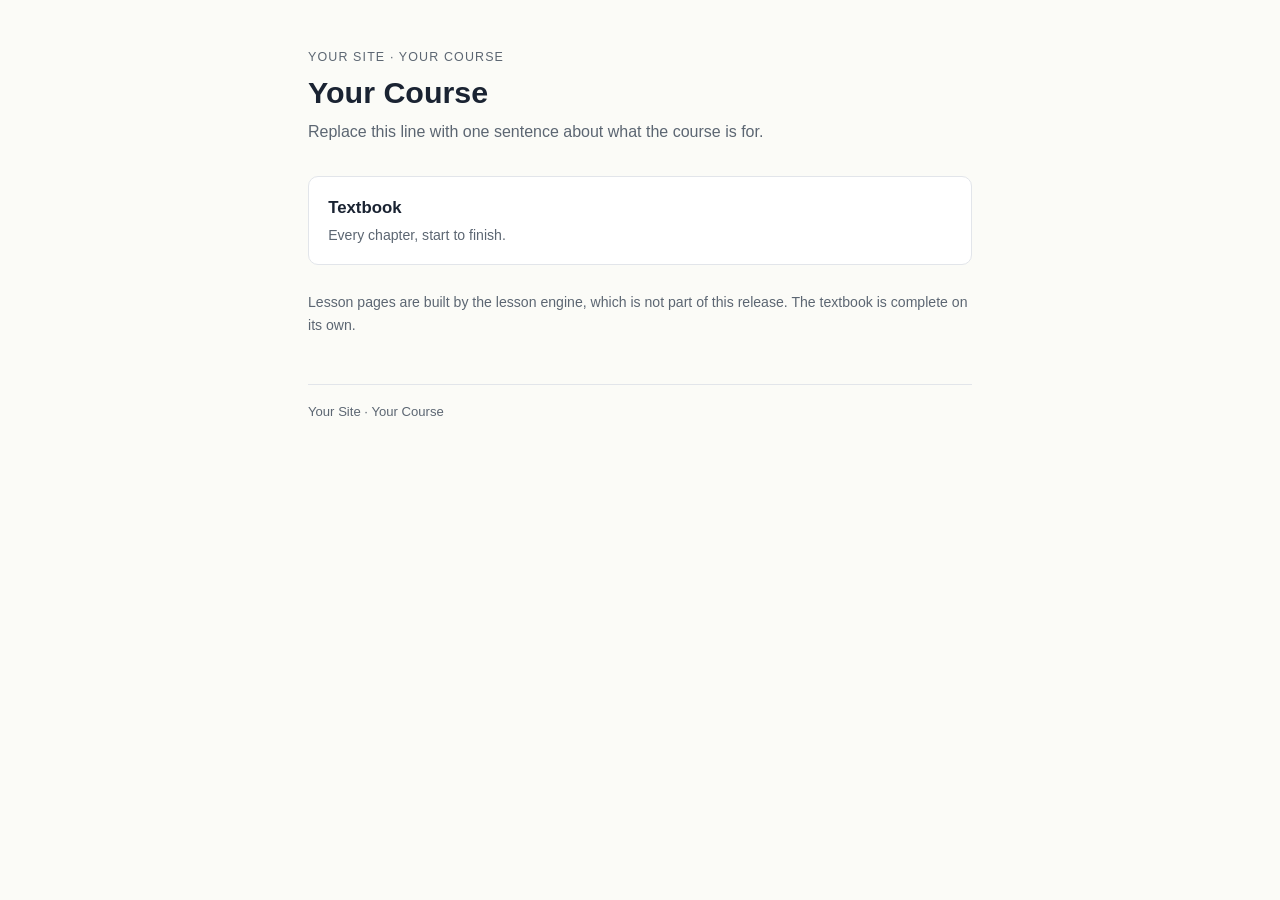
<file: starter/index.html>
<!DOCTYPE html>
<!-- STARTER LANDING PAGE.

     build-book.js writes chapter pages and book.html. It does NOT write this
     file, but every page it writes links here ("Lessons" in the top nav), so
     without it a fresh course ships with a dead link on every page.

     Edit the title and the intro. Leave the #back= script alone unless you
     know what it does: chapter pages link here as index.html#back=chapter-id,
     and that script turns the link below into a way back to where the reader
     came from instead of dumping them at the contents. -->
<html lang="en">
<head>
<meta charset="utf-8">
<meta name="viewport" content="width=device-width, initial-scale=1">
<title>Your Course</title>
<style>
:root{--ink:#1a2332;--page:#fbfbf7;--muted:#5c6672;--line:#e2e5ea;
      --accent:#1b6b93;--accent-soft:#eaf2f6}
*{box-sizing:border-box}
body{margin:0;background:var(--page);color:var(--ink);
     font:16px/1.6 -apple-system,BlinkMacSystemFont,"Segoe UI",Roboto,sans-serif}
main{max-width:44rem;margin:0 auto;padding:3rem 1.25rem 4rem}
.eyebrow{font-size:.78rem;letter-spacing:.09em;text-transform:uppercase;
         color:var(--muted);margin:0 0 .4rem}
h1{font-size:1.9rem;line-height:1.2;margin:0 0 .5rem}
.sub{color:var(--muted);margin:0 0 2rem}
a.card{display:block;padding:1.1rem 1.2rem;margin:0 0 .7rem;background:#fff;
       border:1px solid var(--line);border-radius:10px;text-decoration:none;
       color:var(--ink)}
a.card:hover{border-color:var(--accent);background:var(--accent-soft)}
a.card b{display:block;font-size:1.05rem}
a.card span{display:block;color:var(--muted);font-size:.88rem;margin-top:.15rem}
footer{margin-top:3rem;padding-top:1rem;border-top:1px solid var(--line);
       color:var(--muted);font-size:.82rem}
@media(prefers-reduced-motion:reduce){*{transition:none!important}}
</style>
</head>
<body>
<main>
  <p class="eyebrow">Your Site &middot; Your Course</p>
  <h1>Your Course</h1>
  <p class="sub">Replace this line with one sentence about what the course is for.</p>

  <a class="card" href="book.html" id="book">
    <b>Textbook</b>
    <span>Every chapter, start to finish.</span>
  </a>

  <p style="color:var(--muted);font-size:.88rem;margin-top:1.6rem">
    Lesson pages are built by the lesson engine, which is not part of this
    release. The textbook is complete on its own.
  </p>

  <footer>Your Site &middot; Your Course</footer>
</main>

<script>
/* Chapter pages link here as index.html#back=chapter-id. Honour it. */
(function () {
  var m = /(?:^|#|&)back=([a-z0-9-]+)/.exec(location.hash);
  if (!m) return;
  var a = document.getElementById('book');
  a.href = m[1] + '.html';
  a.querySelector('b').textContent = 'Back to where you were';
  a.querySelector('span').textContent = 'Or open the full contents.';
  a.insertAdjacentHTML('afterend',
    '<a class="card" href="book.html"><b>Textbook</b>' +
    '<span>Every chapter, start to finish.</span></a>');
})();
</script>
</body>
</html>
</file>
